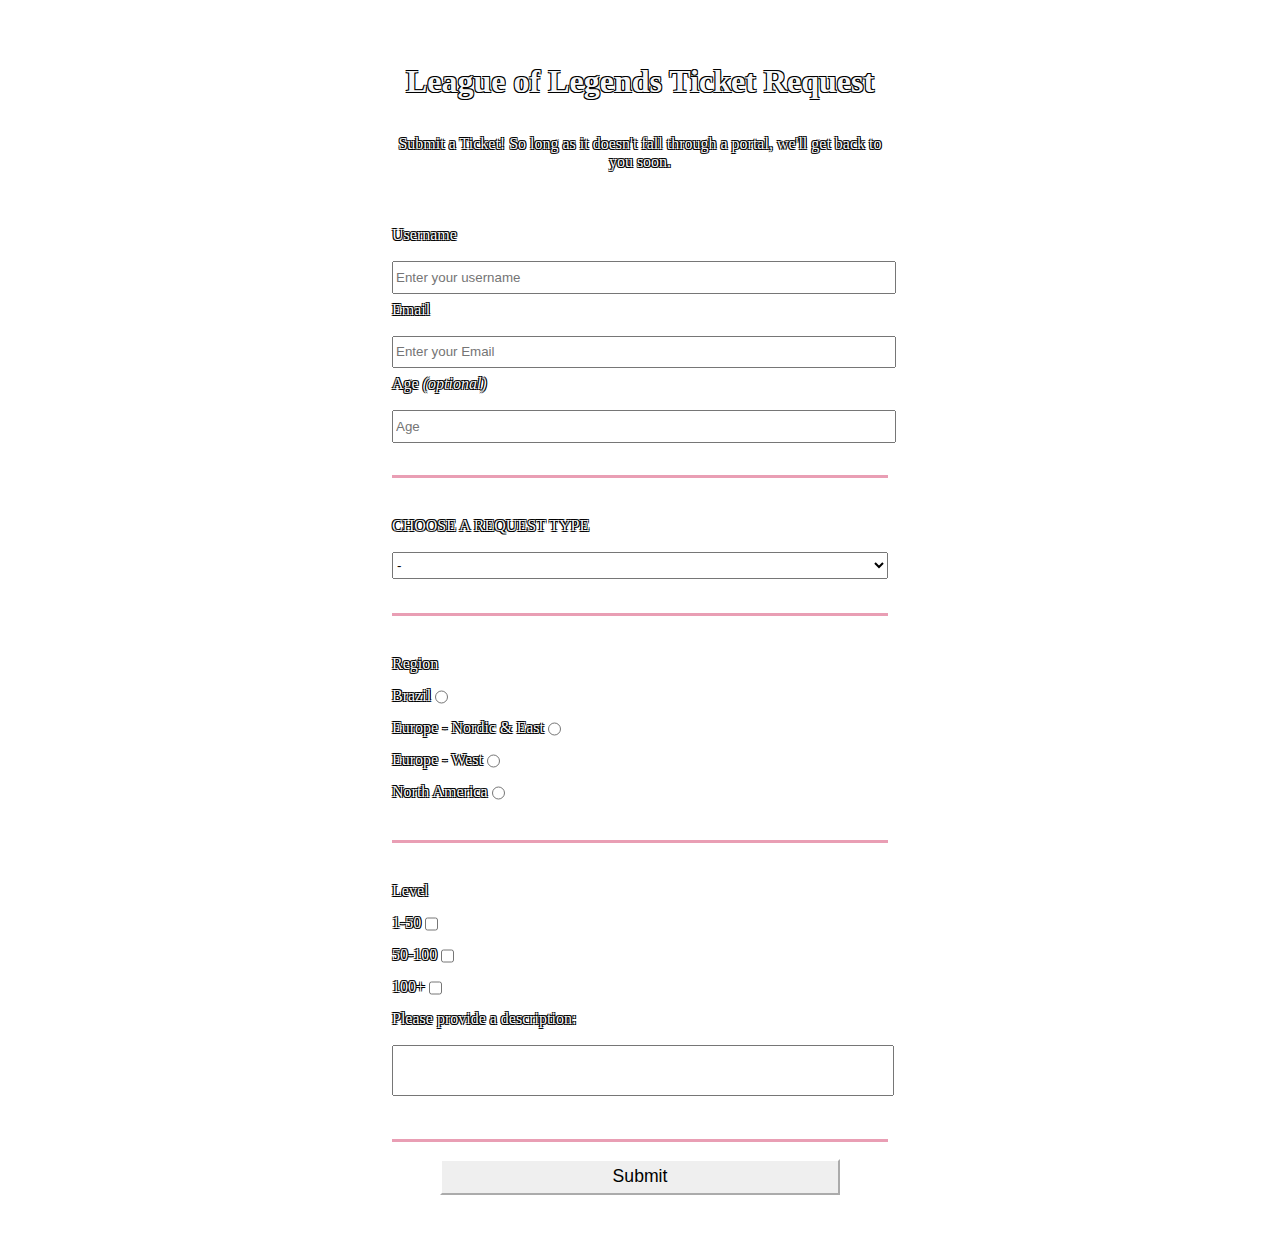
<file: proiect 1/index.html>
<!DOCTYPE html>
<html lang="en">
  <head>
    <meta charset="UTF-8">
    <link rel="stylesheet" href="styles.css">
  </head>
  <body class="survey">
    <div class="element" >
      <title for="title">League of Legends Ticket Request</title>
      <h1 id="title">League of Legends Ticket Request</h1>
      <p id="description">Submit a Ticket! So long as it doesn't fall through a portal, we'll get back to you soon.</p>
      <form id="survey-form">
        <fieldset>
          <label id="name-label">Username <input id="name" name="name" type="text" placeholder="Enter your username" required /></label>
          <label id="email-label">Email <input id="email" name="email" type="email" placeholder="Enter your Email" required /></label>
          <label id="number-label">Age <i>(optional)</i> <input id="number" name="age" type="number" placeholder="Age" min="5" max="120" /></label>
        </fieldset>
        <fieldset>
          <label for="dropdown">CHOOSE A REQUEST TYPE
            <select id="dropdown" name="dropdown" required> /*CENTREAZA OPTIUNILE!*/
              <option value="">-</option>
              <option value="report">Report a player</option>
              <option value="recovery">Recover my account</option>
              <option value="personal ban">Discuss a personal ban</option>
              <option value="general">General question</option>
              <option value="refund">Biling and payment refunds</option>
              <option value="tech">Tech issues: Install, Patch, Lag or Crashes</option>
            </select>  
          </label>
        </fieldset> 
        <fieldset >
          <label>Region</label> <!-- CLASA PENTRU A MUTA CELELALTE LABELURI SUB */ -->
          <br>
          <label for="brazil">Brazil <input type="radio" id="brazil" name="name" value="brazil" class="inline" required="required" /></label> <br>
          <label for="eune">Europe - Nordic & East <input type="radio" id="eune" name="name" value="eune" class="inline" required="required" /></label><br>
          <label for="euw">Europe - West <input type="radio" id="euw" name="name" value="euw" class="inline" required="required" /></label><br>
          <label for="na">North America <input type="radio" id="na" name="name" value="na" class="inline" required="required" /></label>
        </fieldset>
        <fieldset>
          <label>Level</label> <!-- CLASA PENTRU A MUTA CELELALTE LABELURI SUB -->
          <div>
            <label for="1-50">1-50 <input type="checkbox" id="1-50" value="1-50" class="inline" /></label><br>
            <label for="50-100">50-100 <input type="checkbox" id="5-100" value="50-100" class="inline" /></label><br>
            <label for="100+">100+ <input type="checkbox" id="100+" value="100+" class="inline" /></label>
          </div>
          <label for="descr">Please provide a description:
            <textarea id="descr" name="descr" rows="3" cols="30" ></textarea>
          </label>
        </fieldset>
        <input id="submit" type="submit" value="Submit" />
      </form>
    </div>
  </body>

</html>
</file>
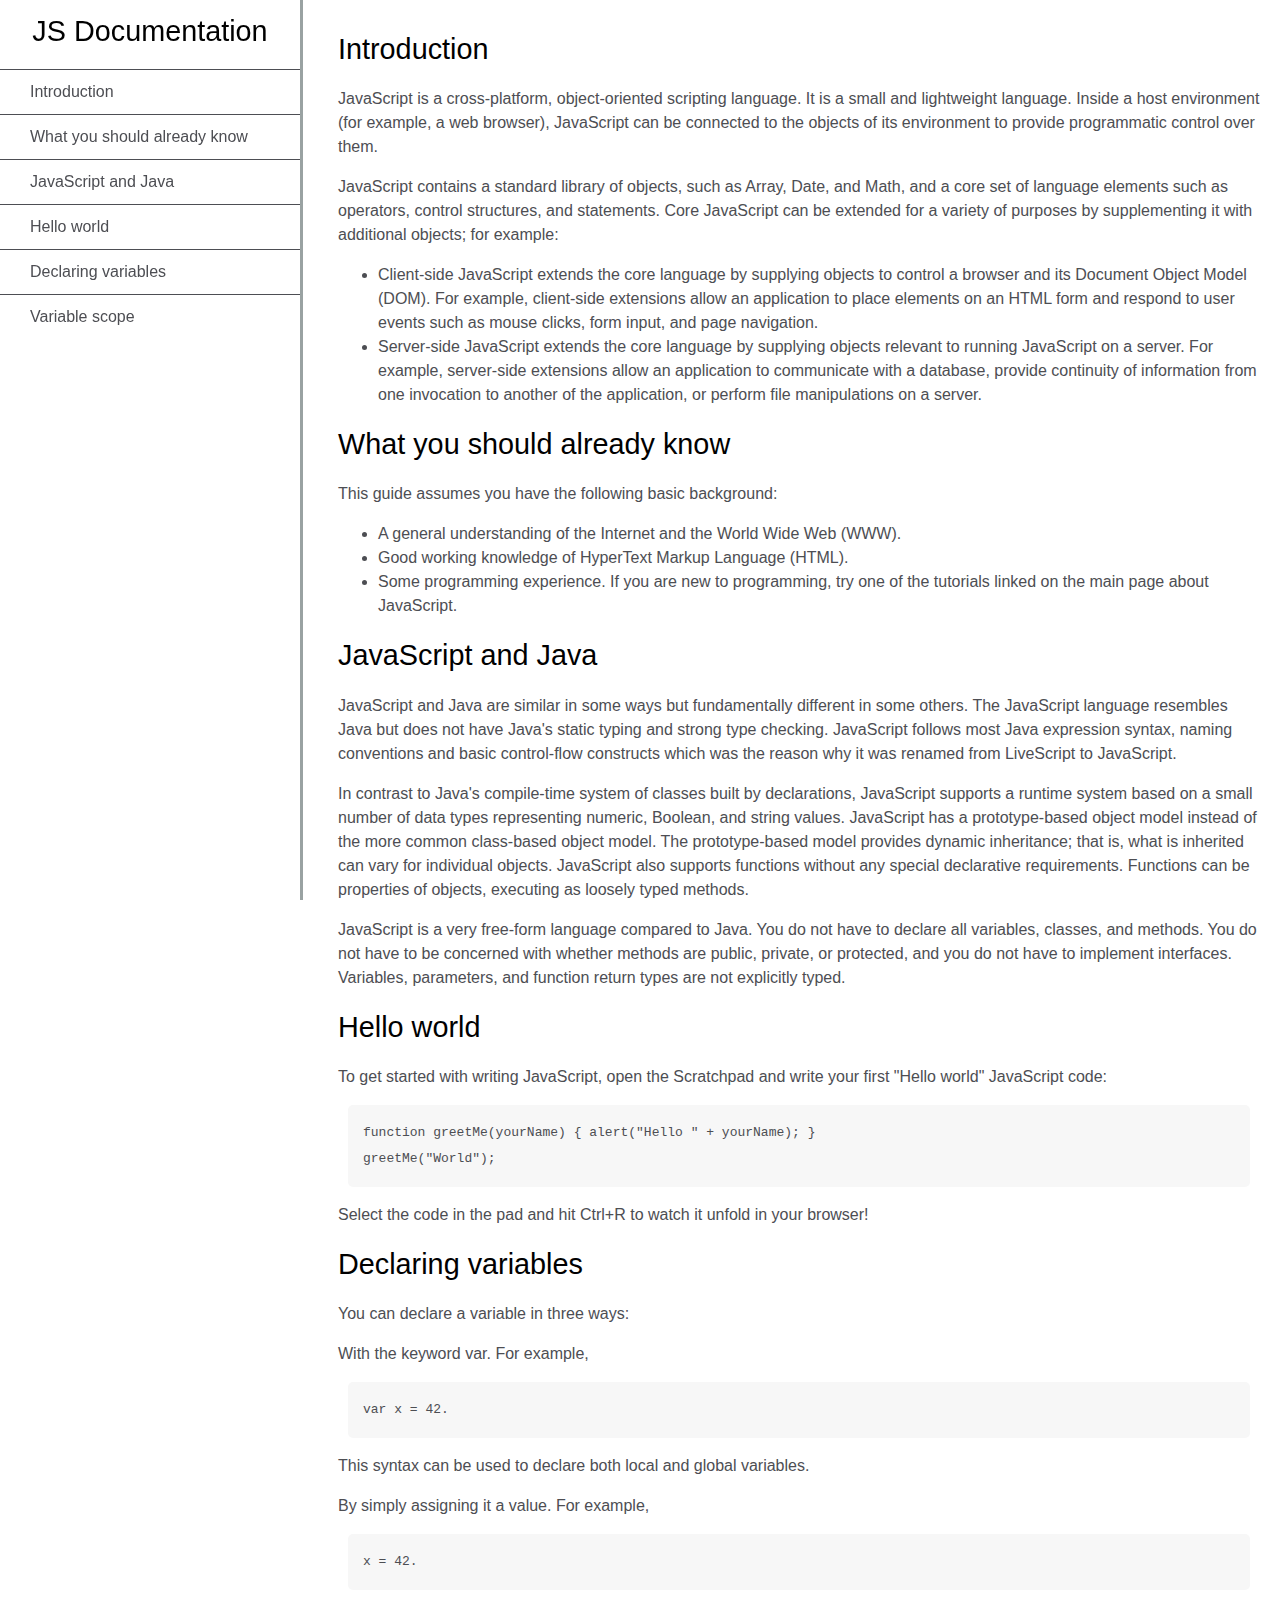
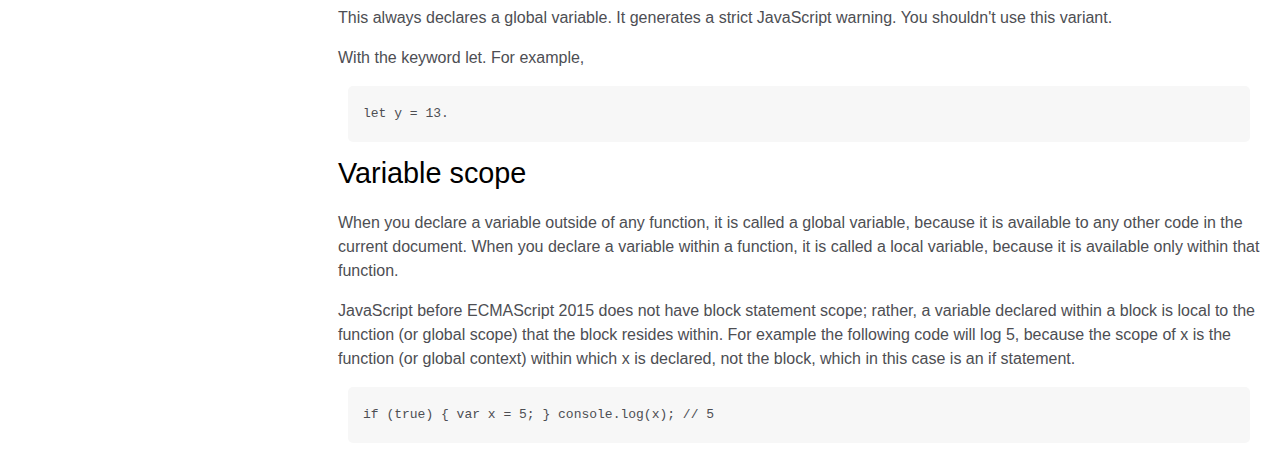
<file: proiect 3/index.html>
<!DOCTYPE html>
<html lang="en">
  <head>
    <meta charset="utf-8">
    <meta name="viewport" content="width=device-width, initial-scale=1.0" />
    <link rel="stylesheet" href="./styles.css">
    <title>JS Documentation</title>
  </head>
  <body>
    <nav id="navbar">
      <header>JS Documentation</header>
      <ul>
        <li>
          <a class="nav-link" href="#Introduction">Introduction</a>
        </li>
        <li>
          <a class="nav-link" href="#What_you_should_already_know">What you should already know</a>
        </li>
        <li>
          <a class="nav-link" href="#JavaScript_and_Java">JavaScript and Java</a>
        </li>
        <li>
          <a class="nav-link" href="#Hello_world">Hello world</a>
        </li>
        <li>
          <a class="nav-link" href="#Declaring_variables">Declaring variables</a>
        </li>
        <li>
          <a class="nav-link" href="#Variable_scope">Variable scope</a>
        </li>
      </ul> 
    </nav>
    <main id="main-doc">
      <!--INTRODUCTION-->
      <section id="Introduction" class="main-section">
        <header>Introduction</header>
        <p>JavaScript is a cross-platform, object-oriented scripting language. It is a small and lightweight language. Inside a host environment (for example, a web browser), JavaScript can be connected to the objects of its environment to provide programmatic control over them.</p>
        <p>JavaScript contains a standard library of objects, such as Array, Date, and Math, and a core set of language elements such as operators, control structures, and statements. Core JavaScript can be extended for a variety of purposes by supplementing it with additional objects; for example:</p>
        <ul>
          <li>Client-side JavaScript extends the core language by supplying objects to control a browser and its Document Object Model (DOM). For example, client-side extensions allow an application to place elements on an HTML form and respond to user events such as mouse clicks, form input, and page navigation.</li>
          <li>Server-side JavaScript extends the core language by supplying objects relevant to running JavaScript on a server. For example, server-side extensions allow an application to communicate with a database, provide continuity of information from one invocation to another of the application, or perform file manipulations on a server.</li>
        </ul>
      </section>
      <!--WHAT YOU SHOULD ALREADY KNOW-->
      <section id="What_you_should_already_know" class="main-section">
        <header>What you should already know</header>
        <p>This guide assumes you have the following basic background:</p>
        <ul>
          <li>A general understanding of the Internet and the World Wide Web (WWW).</li>
          <li>Good working knowledge of HyperText Markup Language (HTML).</li>
          <li>Some programming experience. If you are new to programming, try one of the tutorials linked on the main page about JavaScript.</li>
        </ul>
      </section>
      <!--JavaScript and Java-->
      <section id="JavaScript_and_Java" class="main-section">
        <header>JavaScript and Java</header>
        <p>JavaScript and Java are similar in some ways but fundamentally different in some others. The JavaScript language resembles Java but does not have Java's static typing and strong type checking. JavaScript follows most Java expression syntax, naming conventions and basic control-flow constructs which was the reason why it was renamed from LiveScript to JavaScript.</p>
        <p>In contrast to Java's compile-time system of classes built by declarations, JavaScript supports a runtime system based on a small number of data types representing numeric, Boolean, and string values. JavaScript has a prototype-based object model instead of the more common class-based object model. The prototype-based model provides dynamic inheritance; that is, what is inherited can vary for individual objects. JavaScript also supports functions without any special declarative requirements. Functions can be properties of objects, executing as loosely typed methods.</p>
        <p>JavaScript is a very free-form language compared to Java. You do not have to declare all variables, classes, and methods. You do not have to be concerned with whether methods are public, private, or protected, and you do not have to implement interfaces. Variables, parameters, and function return types are not explicitly typed.</p>
      </section>
      <!--HELLO WORLD-->
      <section id="Hello_world" class="main-section">
        <header>Hello world</header>
        <p>To get started with writing JavaScript, open the Scratchpad and write your first "Hello world" JavaScript code:</p>
        <code>function greetMe(yourName) { alert("Hello " + yourName); } <br>greetMe("World");</code>
        <p>Select the code in the pad and hit Ctrl+R to watch it unfold in your browser!</p>
      </section><!--DECLARING VARIABLES-->
      <section id="Declaring_variables" class="main-section">
        <header>Declaring variables</header>
        <p>
          You can declare a variable in three ways:
        </p>
        <p>
          With the keyword var. For example,
        </p>
        <code>var x = 42.</code>
        <p>
          This syntax can be used to declare both local and global variables.
        </p>
        <p>
          By simply assigning it a value. For example,
        </p>
        <code>x = 42.</code>
        <p>This always declares a global variable. It generates a strict JavaScript warning. You shouldn't use this variant.</p>
        <p>With the keyword let. For example,</p>
        <code>let y = 13.</code>
      </section>
      <!--VARIABLE SCOPE-->
      <section id="Variable_scope" class="main-section">
        <header>Variable scope</header>
        <p>When you declare a variable outside of any function, it is called a global variable, because it is available to any other code in the current document. When you declare a variable within a function, it is called a local variable, because it is available only within that function.</p>
        <p>JavaScript before ECMAScript 2015 does not have block statement scope; rather, a variable declared within a block is local to the function (or global scope) that the block resides within. For example the following code will log 5, because the scope of x is the function (or global context) within which x is declared, not the block, which in this case is an if statement.</p>
        <code>if (true) { var x = 5; } console.log(x); // 5</code>
      </section>
    </main>
  </body>
</html>
</file>
<file: proiect 1/styles.css>
body {
  background-image: url(https://www.xtrafondos.com/en/descargar.php?id=5875&resolucion=2560x1440);
  background-size: cover;
  color: #f5f6f7;
  font-family: Tahoma;
  font-size: 16px;
}

h1, h2, p {
  text-align: center;
  margin-top: 35px;
}

.survey {
  width: 80%;
  margin-left: auto;
  margin-right: auto;
  padding: 20px;
  max-width: 500px;
}

.element {
	text-shadow: -1px -1px 0 #000, 1px -1px 0 #000, -1px 1px 0 #000, 1px 1px 0 #000;
}

fieldset {
  border: none;
  padding: 2rem 0;
  border-bottom: 3px solid #e99eb4;
}

input,
textarea,
select {
  margin: 10px 0 0 0;
  width: 100%;
  min-height: 2em;
}

input[type="submit"] {
  display: block;
  width: 80%;
  margin: 1em auto;
  height: 2em;
  font-size: 1.1rem;
  border-color: white;
  min-width: 300px;
}

input[type="file"] {
  padding: 1px 2px;
}

label {
  line-height: 2;
}

textarea {
  resize: none;
}

.inline {
  width: unset;
  margin: 0 0.5em 0 0;
  vertical-align: middle;
}
</file>
<file: proiect 3/styles.css>
html, body {
  font-family: 'Open Sans', Arial, sans-serif;
  color: #4d4e53;
  background-color: #ffffff;
  line-height: 1.5;
}

#navbar {
  position: fixed;
  top: 0px;
  left: 0px;
  width: 300px;
  height: 100%;
  border-right: solid;
  border-color: rgba(0, 22, 22, 0.4);
}
header {
  color: black;
  margin: 10px;
  text-align: center;
  font-size: 1.8em;
  font-weight: thin;
}

#main-doc header {
  text-align: left;
  margin: 0px;
}

#navbar ul {
  height: 88%;
  padding: 0;
  overflow-y: auto;
  overflow-x: hidden;
}

#navbar li {
  color: #4d4e53;
  border-top: 1px solid;
  list-style: none;
  position: relative;
  width: 100%;
}

#navbar a {
  display: block;
  padding: 10px 30px;
  color: #4d4e53;
  text-decoration: none;
  cursor: pointer;
}

#main-doc {
  position: absolute;
  margin-left: 310px;
  padding: 20px;
  margin-bottom: 110px;
}
code {
  display: block;
  text-align: left;
  white-space: pre-line;
  position: relative;
  word-break: normal;
  word-wrap: normal;
  line-height: 2;
  background-color: #f7f7f7;
  padding: 15px;
  margin: 10px;
  border-radius: 5px;
}

@media only screen and (max-width: 815px) {
  /* For mobile phones: */
  #navbar ul {
    border: 1px solid;
    height: 207px;
  }

  #navbar {
    background-color: white;
    position: absolute;
    top: 0;
    padding: 0;
    margin: 0;
    width: 100%;
    max-height: 275px;
    border: none;
    z-index: 1;
    border-bottom: 2px solid;
  }

  #main-doc {
    position: relative;
    margin-left: 0px;
    margin-top: 270px;
  }
}

@media only screen and (max-width: 400px) {
  #main-doc {
    margin-left: -10px;
  }

  code {
    margin-left: -20px;
    width: 100%;
    padding: 15px;
    padding-left: 10px;
    padding-right: 45px;
    min-width: 233px;
  }
}
</file>
